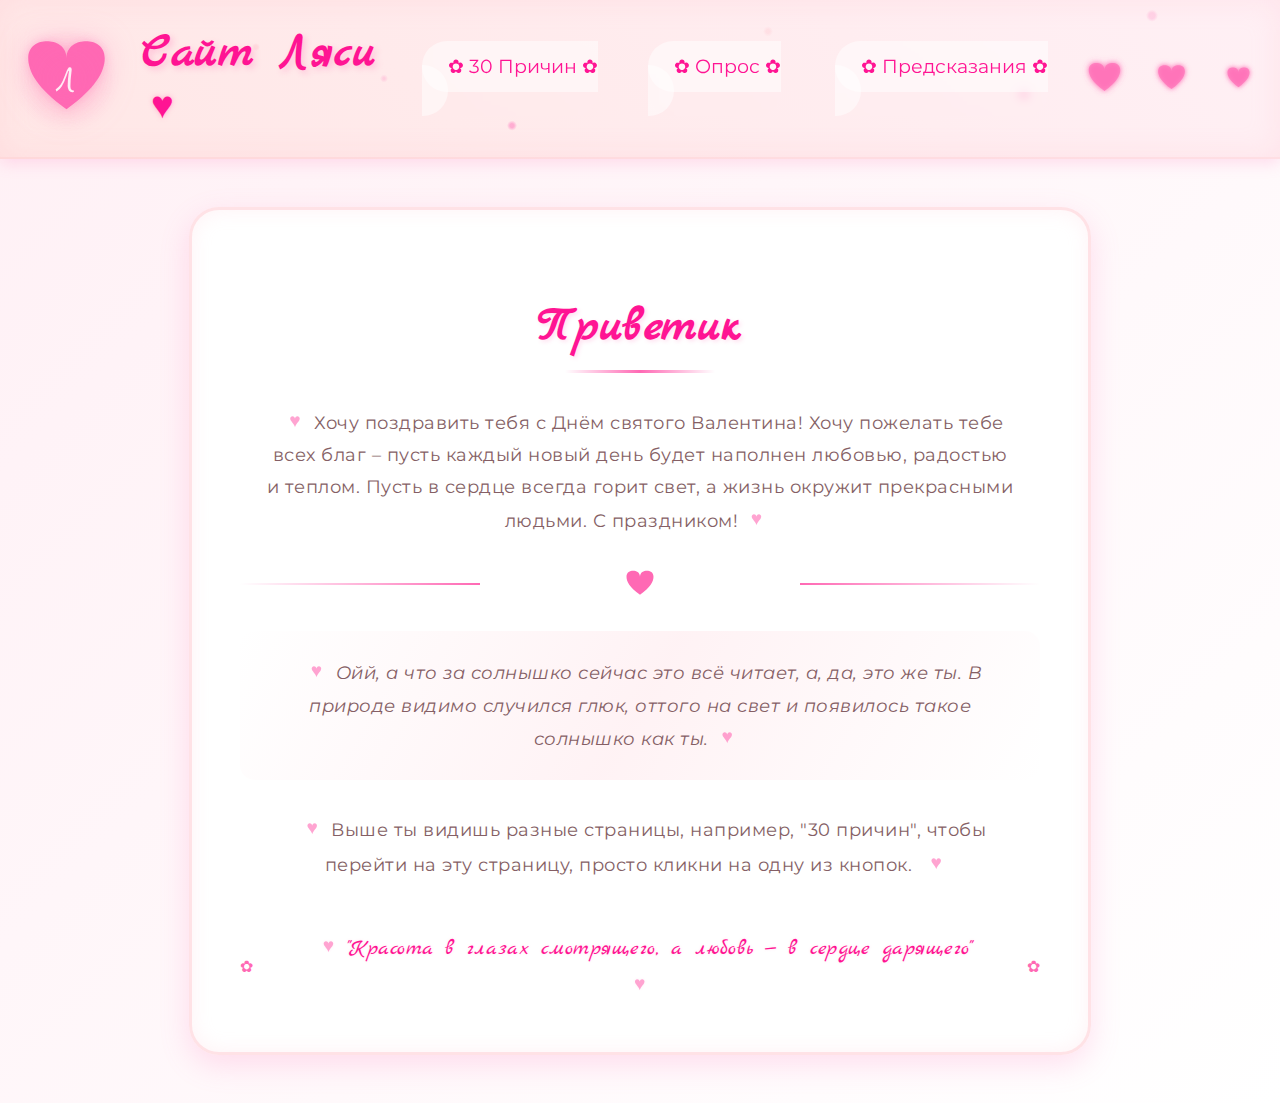
<file: index.html>
<html lang="ru">
<head>
  <meta charset="UTF-8">
  <meta name="viewport" content="width=device-width, initial-scale=1.0">
  <title>Сайт Ляси</title>
  <link rel="stylesheet" href="style.css">
  <link href="https://fonts.googleapis.com/css2?family=Marck+Script&family=Montserrat:wght@300;400;500&display=swap" rel="stylesheet">
</head>
<body>
  <svg width="0" height="0">
    <defs>
      <filter id="glow">
        <feGaussianBlur stdDeviation="2" result="coloredBlur"/>
        <feMerge>
          <feMergeNode in="coloredBlur"/>
          <feMergeNode in="SourceGraphic"/>
        </feMerge>
      </filter>
    </defs>
  </svg>
  <header>
    <div class="sparkles"></div>
    <div class="logo">
      <svg class="heart-logo" viewBox="0 0 100 100">
        <defs>
          <linearGradient id="heartGradient" x1="0%" y1="0%" x2="100%" y2="100%">
            <stop offset="0%" style="stop-color:#ff69b4" />
            <stop offset="100%" style="stop-color:#ff1493" />
          </linearGradient>
        </defs>
        <path d="M50 85.5c-35-25-45-45-45-60 0-15 12-20 22-20s23 5 23 20c0-15 13-20 23-20s22 5 22 20c0 15-10 35-45 60z"/>
        <text x="50" y="50" text-anchor="middle" dy=".3em">Л</text>
      </svg>
      <div class="logo-rings"></div>
    </div>
    <nav>
      <h1>Сайт Ляси<span class="heart-sparkle">♥</span></h1>
      <ul class="nav-links">
        <li><a href="index2.html">✿ 30 Причин ✿</a></li>
        <li><a href="index3.html">✿ Опрос ✿</a></li>
        <li><a href="index4.html">✿ Предсказания ✿</a></li>
      </ul>
      <div class="floating-hearts">
        <svg class="floating-heart" viewBox="0 0 100 100">
          <path d="M50 85.5c-35-25-45-45-45-60 0-15 12-20 22-20s23 5 23 20c0-15 13-20 23-20s22 5 22 20c0 15-10 35-45 60z"/>
        </svg>
        <svg class="floating-heart" viewBox="0 0 100 100">
          <path d="M50 85.5c-35-25-45-45-45-60 0-15 12-20 22-20s23 5 23 20c0-15 13-20 23-20s22 5 22 20c0 15-10 35-45 60z"/>
        </svg>
        <svg class="floating-heart" viewBox="0 0 100 100">
          <path d="M50 85.5c-35-25-45-45-45-60 0-15 12-20 22-20s23 5 23 20c0-15 13-20 23-20s22 5 22 20c0 15-10 35-45 60z"/>
        </svg>
      </div>
    </nav>
  </header>
  <main>
    <div class="content">
      <h2>Приветик</h2>
      <p>Хочу поздравить тебя с Днём святого Валентина! Хочу пожелать тебе всех благ – пусть каждый новый день будет наполнен любовью, радостью и теплом. Пусть в сердце всегда горит свет, а жизнь окружит прекрасными людьми. С праздником!</p>
      <div class="content-divider">
        <svg class="divider-heart" viewBox="0 0 100 100">
          <path d="M50 85.5c-35-25-45-45-45-60 0-15 12-20 22-20s23 5 23 20c0-15 13-20 23-20s22 5 22 20c0 15-10 35-45 60z"/>
        </svg>
      </div>
      <p class="special-text">Ойй, а что за солнышко сейчас это всё читает, а, да, это же ты. В природе видимо случился глюк, оттого на свет и появилось такое солнышко как ты.</p>
      <p>Выше ты видишь разные страницы, например, "30 причин", чтобы перейти на эту страницу, просто кликни на одну из кнопок. </p>
      <div class="content-footer">
        <span class="footer-sparkle">✿</span>
        <p class="quote">"Красота в глазах смотрящего, а любовь — в сердце дарящего"</p>
        <span class="footer-sparkle">✿</span>
      </div>
    </div>
  </main>
</body>
</html>
</file>
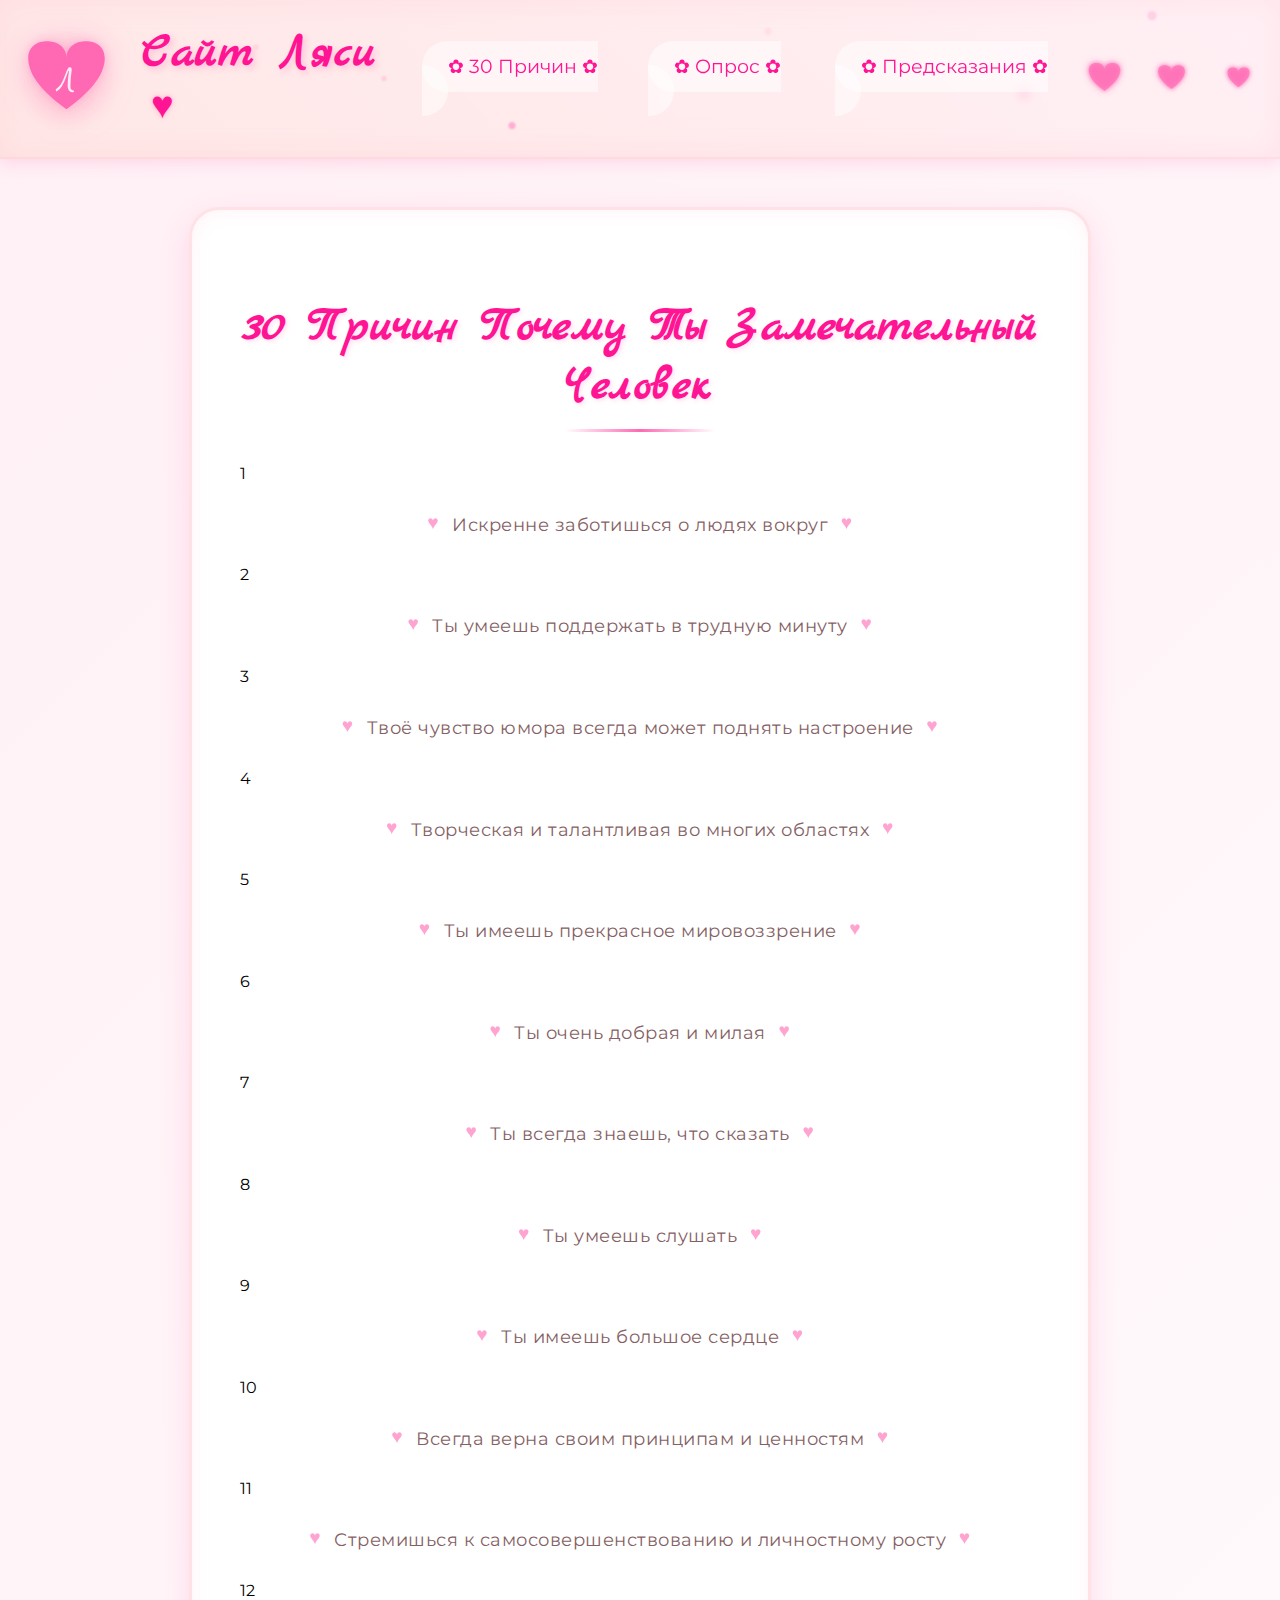
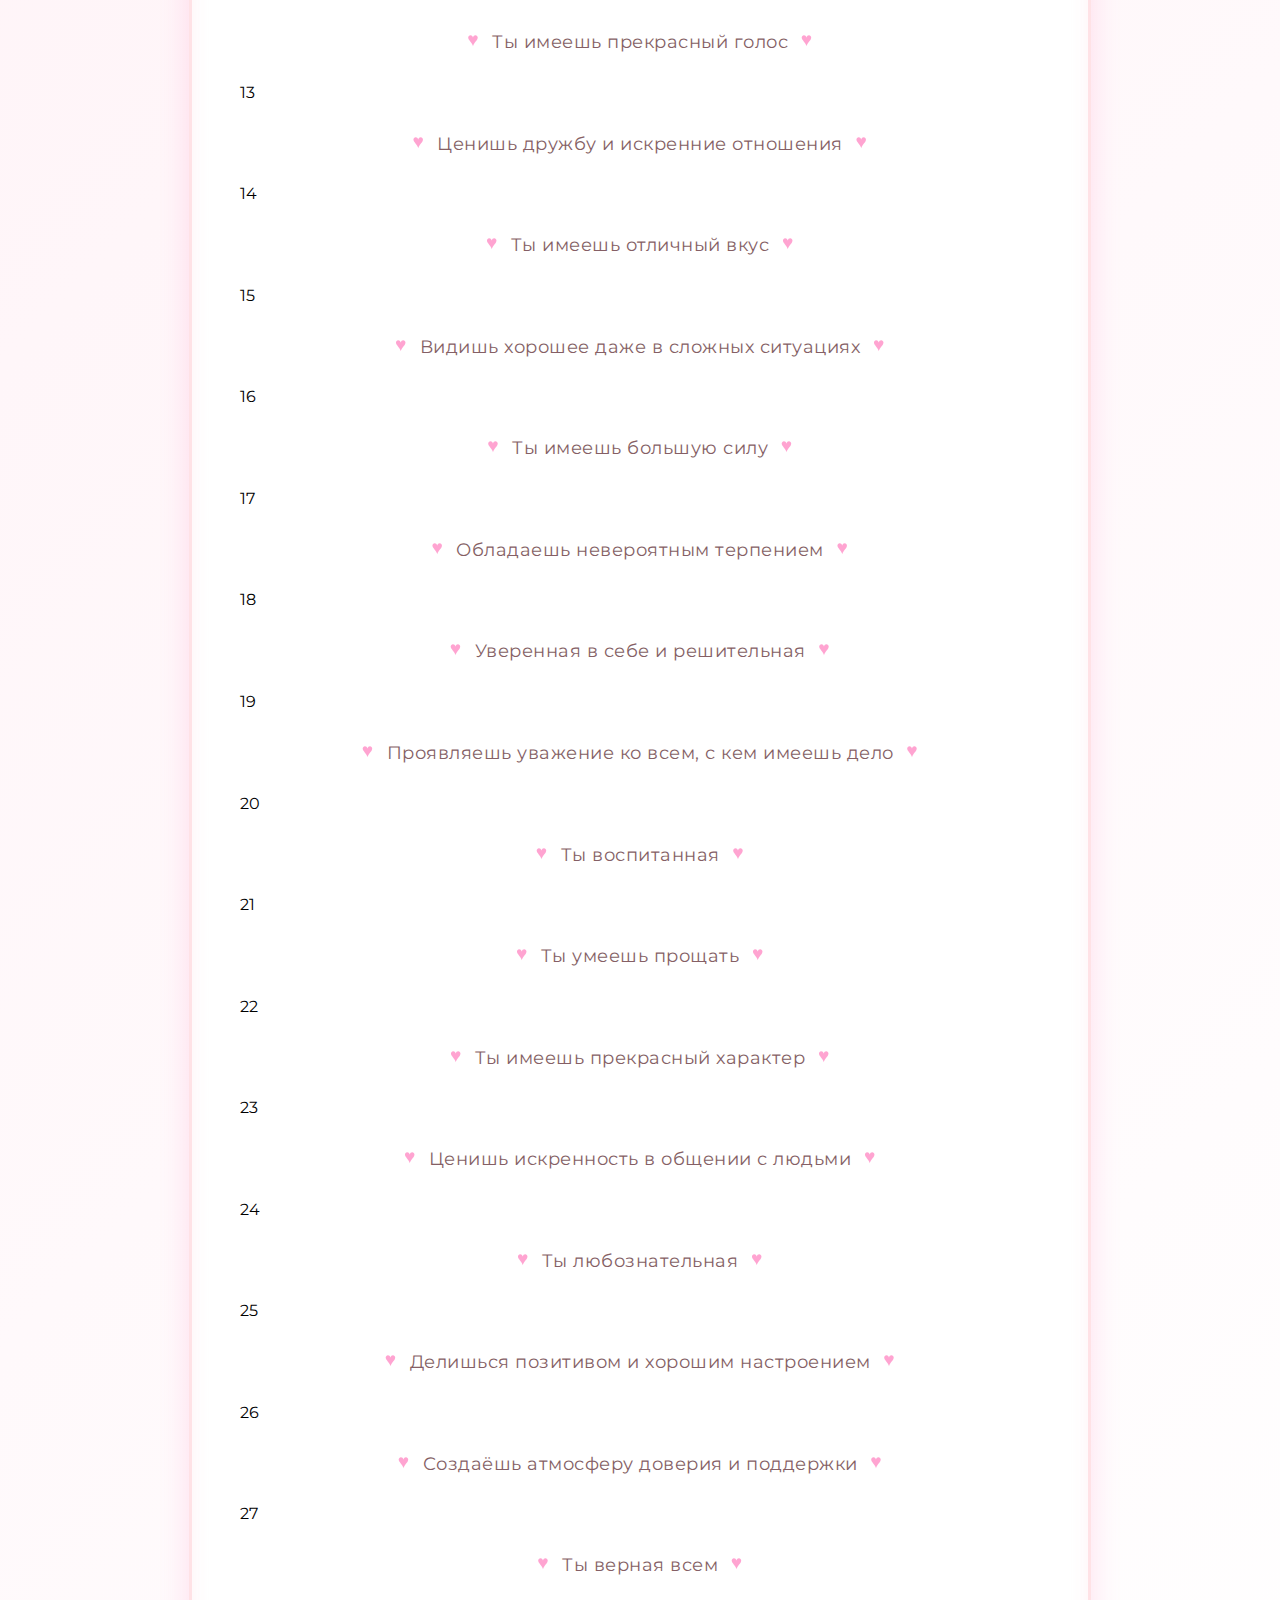
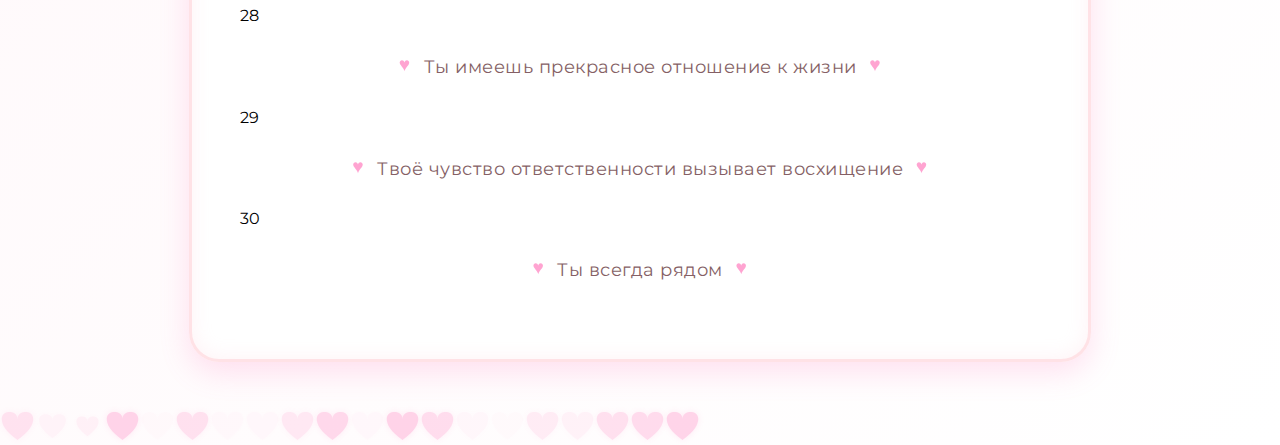
<file: index2.html>
<html lang="ru">
<head>
  <meta charset="UTF-8">
  <meta name="viewport" content="width=device-width, initial-scale=1.0">
  <title>100 Причин - Сайт Ляси</title>
  <link rel="stylesheet" href="style.css">
  <link href="https://fonts.googleapis.com/css2?family=Marck+Script&family=Montserrat:wght@300;400;500&display=swap" rel="stylesheet">
</head>
<body>
  <svg width="0" height="0">
    <defs>
      <filter id="glow">
        <feGaussianBlur stdDeviation="2" result="coloredBlur"/>
        <feMerge>
          <feMergeNode in="coloredBlur"/>
          <feMergeNode in="SourceGraphic"/>
        </feMerge>
      </filter>
    </defs>
  </svg>
  <header>
    <div class="sparkles"></div>
    <div class="logo">
      <svg class="heart-logo" viewBox="0 0 100 100">
        <defs>
          <linearGradient id="heartGradient" x1="0%" y1="0%" x2="100%" y2="100%">
            <stop offset="0%" style="stop-color:#ff69b4" />
            <stop offset="100%" style="stop-color:#ff1493" />
          </linearGradient>
        </defs>
        <path d="M50 85.5c-35-25-45-45-45-60 0-15 12-20 22-20s23 5 23 20c0-15 13-20 23-20s22 5 22 20c0 15-10 35-45 60z"/>
        <text x="50" y="50" text-anchor="middle" dy=".3em">Л</text>
      </svg>
      <div class="logo-rings"></div>
    </div>
    <nav>
      <h1>Сайт Ляси<span class="heart-sparkle">♥</span></h1>
      <ul class="nav-links">
        <li><a href="index2.html">✿ 30 Причин ✿</a></li>
        <li><a href="index3.html">✿ Опрос ✿</a></li>
        <li><a href="index4.html">✿ Предсказания ✿</a></li>
      </ul>
      <div class="floating-hearts">
        <svg class="floating-heart" viewBox="0 0 100 100">
          <path d="M50 85.5c-35-25-45-45-45-60 0-15 12-20 22-20s23 5 23 20c0-15 13-20 23-20s22 5 22 20c0 15-10 35-45 60z"/>
        </svg>
        <svg class="floating-heart" viewBox="0 0 100 100">
          <path d="M50 85.5c-35-25-45-45-45-60 0-15 12-20 22-20s23 5 23 20c0-15 13-20 23-20s22 5 22 20c0 15-10 35-45 60z"/>
        </svg>
        <svg class="floating-heart" viewBox="0 0 100 100">
          <path d="M50 85.5c-35-25-45-45-45-60 0-15 12-20 22-20s23 5 23 20c0-15 13-20 23-20s22 5 22 20c0 15-10 35-45 60z"/>
        </svg>
      </div>
    </nav>
  </header>
  <main>
    <div class="content reasons-content">
      <h2>30 Причин Почему Ты Замечательный Человек</h2>
      <div class="reasons-container">
        <div class="reason" data-number="1">
          <div class="reason-number">1</div>
          <p>Искренне заботишься о людях вокруг</p>
        </div>
        <div class="reason" data-number="2">
          <div class="reason-number">2</div>
          <p>Ты умеешь поддержать в трудную минуту</p>
        </div>
        <div class="reason" data-number="3">
          <div class="reason-number">3</div>
          <p>Твоё чувство юмора всегда может поднять настроение</p>
        </div>
        <div class="reason" data-number="4">
          <div class="reason-number">4</div>
          <p>Творческая и талантливая во многих областях</p>
        </div>
        <div class="reason" data-number="5">
          <div class="reason-number">5</div>
          <p>Ты имеешь прекрасное мировоззрение</p>
        </div>
        <div class="reason" data-number="6">
          <div class="reason-number">6</div>
          <p>Ты очень добрая и милая</p>
        </div>
        <div class="reason" data-number="7">
          <div class="reason-number">7</div>
          <p>Ты всегда знаешь, что сказать</p>
        </div>
        <div class="reason" data-number="8">
          <div class="reason-number">8</div>
          <p>Ты умеешь слушать</p>
        </div>
        <div class="reason" data-number="9">
          <div class="reason-number">9</div>
          <p>Ты имеешь большое сердце</p>
        </div>
        <div class="reason" data-number="10">
          <div class="reason-number">10</div>
          <p>Всегда верна своим принципам и ценностям</p>
        </div>
        <div class="reason" data-number="11">
          <div class="reason-number">11</div>
          <p>Стремишься к самосовершенствованию и личностному росту</p>
        </div>
        <div class="reason" data-number="12">
          <div class="reason-number">12</div>
          <p>Ты имеешь прекрасный голос</p>
        </div>
        <div class="reason" data-number="13">
          <div class="reason-number">13</div>
          <p>Ценишь дружбу и искренние отношения</p>
        </div>
        <div class="reason" data-number="14">
          <div class="reason-number">14</div>
          <p>Ты имеешь отличный вкус</p>
        </div>
        <div class="reason" data-number="15">
          <div class="reason-number">15</div>
          <p>Видишь хорошее даже в сложных ситуациях</p>
        </div>
        <div class="reason" data-number="16">
          <div class="reason-number">16</div>
          <p>Ты имеешь большую силу</p>
        </div>
        <div class="reason" data-number="17">
          <div class="reason-number">17</div>
          <p>Обладаешь невероятным терпением</p>
        </div>
        <div class="reason" data-number="18">
          <div class="reason-number">18</div>
          <p>Уверенная в себе и решительная</p>
        </div>
        <div class="reason" data-number="19">
          <div class="reason-number">19</div>
          <p>Проявляешь уважение ко всем, с кем имеешь дело</p>
        </div>
        <div class="reason" data-number="20">
          <div class="reason-number">20</div>
          <p>Ты воспитанная</p>
        </div>
        <div class="reason" data-number="21">
          <div class="reason-number">21</div>
          <p>Ты умеешь прощать</p>
        </div>
        <div class="reason" data-number="22">
          <div class="reason-number">22</div>
          <p>Ты имеешь прекрасный характер</p>
        </div>
        <div class="reason" data-number="23">
          <div class="reason-number">23</div>
          <p>Ценишь искренность в общении с людьми</p>
        </div>
        <div class="reason" data-number="24">
          <div class="reason-number">24</div>
          <p>Ты любознательная</p>
        </div>
        <div class="reason" data-number="25">
          <div class="reason-number">25</div>
          <p>Делишься позитивом и хорошим настроением</p>
        </div>
        <div class="reason" data-number="26">
          <div class="reason-number">26</div>
          <p>Создаёшь атмосферу доверия и поддержки</p>
        </div>
        <div class="reason" data-number="27">
          <div class="reason-number">27</div>
          <p>Ты верная всем</p>
        </div>
        <div class="reason" data-number="28">
          <div class="reason-number">28</div>
          <p>Ты имеешь прекрасное отношение к жизни</p>
        </div>
        <div class="reason" data-number="29">
          <div class="reason-number">29</div>
          <p>Твоё чувство ответственности вызывает восхищение</p>
        </div>
        <div class="reason" data-number="30">
          <div class="reason-number">30</div>
          <p>Ты всегда рядом</p>
        </div>
  </main>
  <div class="floating-hearts-container">
    <svg class="floating-heart" viewBox="0 0 100 100">
      <path d="M50 85.5c-35-25-45-45-45-60 0-15 12-20 22-20s23 5 23 20c0-15 13-20 23-20s22 5 22 20c0 15-10 35-45 60z"/>
    </svg>
  </div>
  <script src="reasons.js"></script>
</body>
</html>
</file>
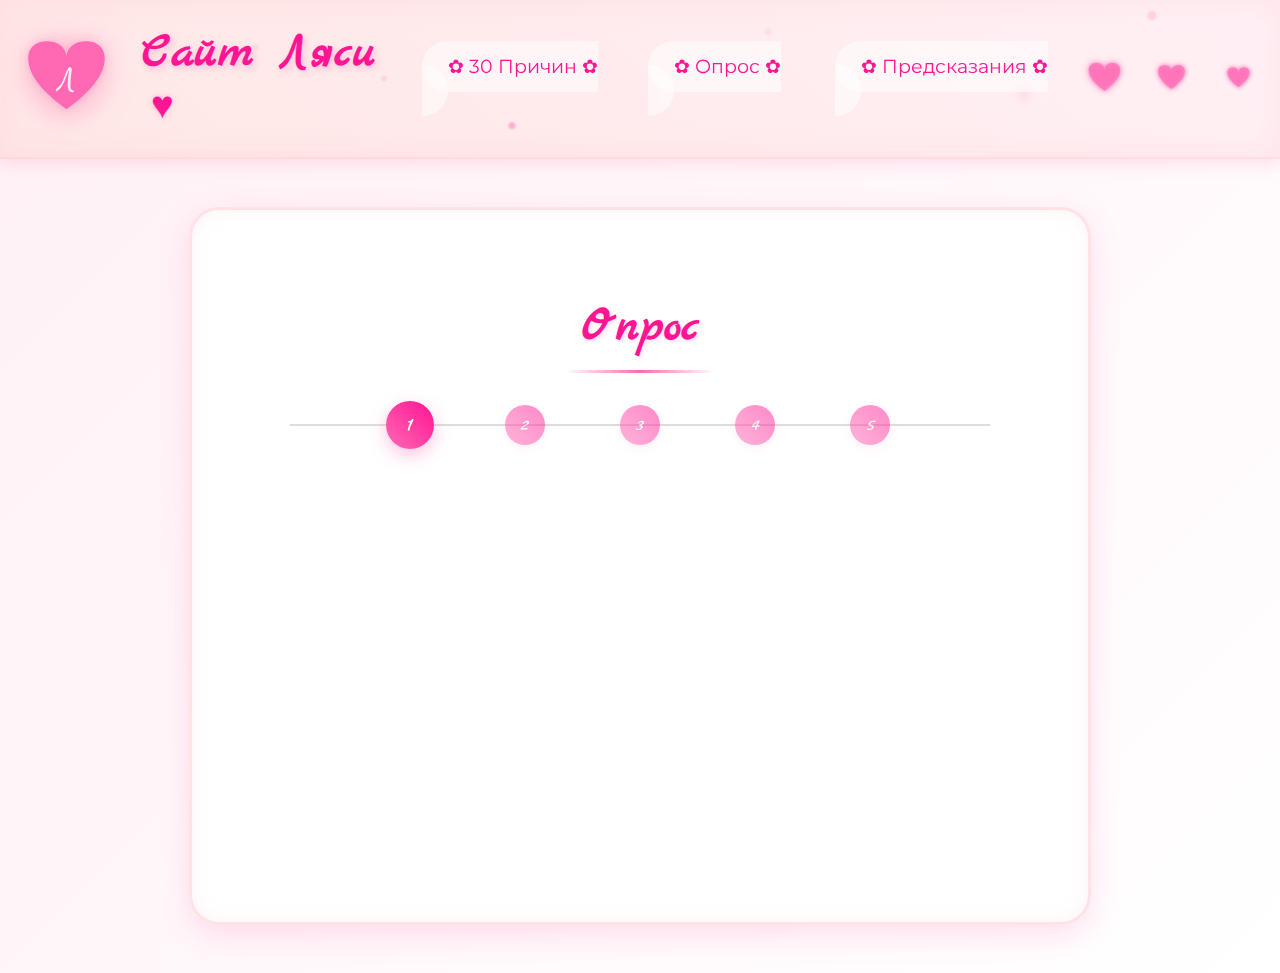
<file: index3.html>
<html lang="ru">
<head>
  <meta charset="UTF-8">
  <meta name="viewport" content="width=device-width, initial-scale=1.0">
  <title>Опрос - Сайт Ляси</title>
  <link rel="stylesheet" href="style.css">
  <link rel="stylesheet" href="quiz.css">
  <link href="https://fonts.googleapis.com/css2?family=Marck+Script&family=Montserrat:wght@300;400;500&display=swap" rel="stylesheet">
</head>
<body>
  <svg width="0" height="0">
    <defs>
      <filter id="glow">
        <feGaussianBlur stdDeviation="2" result="coloredBlur"/>
        <feMerge>
          <feMergeNode in="coloredBlur"/>
          <feMergeNode in="SourceGraphic"/>
        </feMerge>
      </filter>
    </defs>
  </svg>
  
  <header>
    <div class="sparkles"></div>
    <div class="logo">
      <svg class="heart-logo" viewBox="0 0 100 100">
        <defs>
          <linearGradient id="heartGradient" x1="0%" y1="0%" x2="100%" y2="100%">
            <stop offset="0%" style="stop-color:#ff69b4" />
            <stop offset="100%" style="stop-color:#ff1493" />
          </linearGradient>
        </defs>
        <path d="M50 85.5c-35-25-45-45-45-60 0-15 12-20 22-20s23 5 23 20c0-15 13-20 23-20s22 5 22 20c0 15-10 35-45 60z"/>
        <text x="50" y="50" text-anchor="middle" dy=".3em">Л</text>
      </svg>
      <div class="logo-rings"></div>
    </div>
    <nav>
      <h1>Сайт Ляси<span class="heart-sparkle">♥</span></h1>
      <ul class="nav-links">
        <li><a href="index2.html">✿ 30 Причин ✿</a></li>
        <li><a href="index3.html">✿ Опрос ✿</a></li>
        <li><a href="index4.html">✿ Предсказания ✿</a></li>
      </ul>
      <div class="floating-hearts">
        <svg class="floating-heart" viewBox="0 0 100 100">
          <path d="M50 85.5c-35-25-45-45-45-60 0-15 12-20 22-20s23 5 23 20c0-15 13-20 23-20s22 5 22 20c0 15-10 35-45 60z"/>
        </svg>
        <svg class="floating-heart" viewBox="0 0 100 100">
          <path d="M50 85.5c-35-25-45-45-45-60 0-15 12-20 22-20s23 5 23 20c0-15 13-20 23-20s22 5 22 20c0 15-10 35-45 60z"/>
        </svg>
        <svg class="floating-heart" viewBox="0 0 100 100">
          <path d="M50 85.5c-35-25-45-45-45-60 0-15 12-20 22-20s23 5 23 20c0-15 13-20 23-20s22 5 22 20c0 15-10 35-45 60z"/>
        </svg>
      </div>
    </nav>
  </header>
  
  <main>
    <div class="content quiz-content">
      <h2>Опрос</h2>
      <div class="quiz-container">
        <div class="quiz-progress">
          <div class="progress-hearts">
            <div class="progress-heart" data-question="1">1</div>
            <div class="progress-heart" data-question="2">2</div>
            <div class="progress-heart" data-question="3">3</div>
            <div class="progress-heart" data-question="4">4</div>
            <div class="progress-heart" data-question="5">5</div>
          </div>
          <div class="progress-line"></div>
        </div>
        
        <div class="question-container">
          <div class="question">
            <h3></h3>
            <div class="options"></div>
          </div>
          <div class="feedback"></div>
        </div>
      </div>
    </div>
  </main>
  
  <script src="quiz.js"></script>
</body>
</html>
</file>
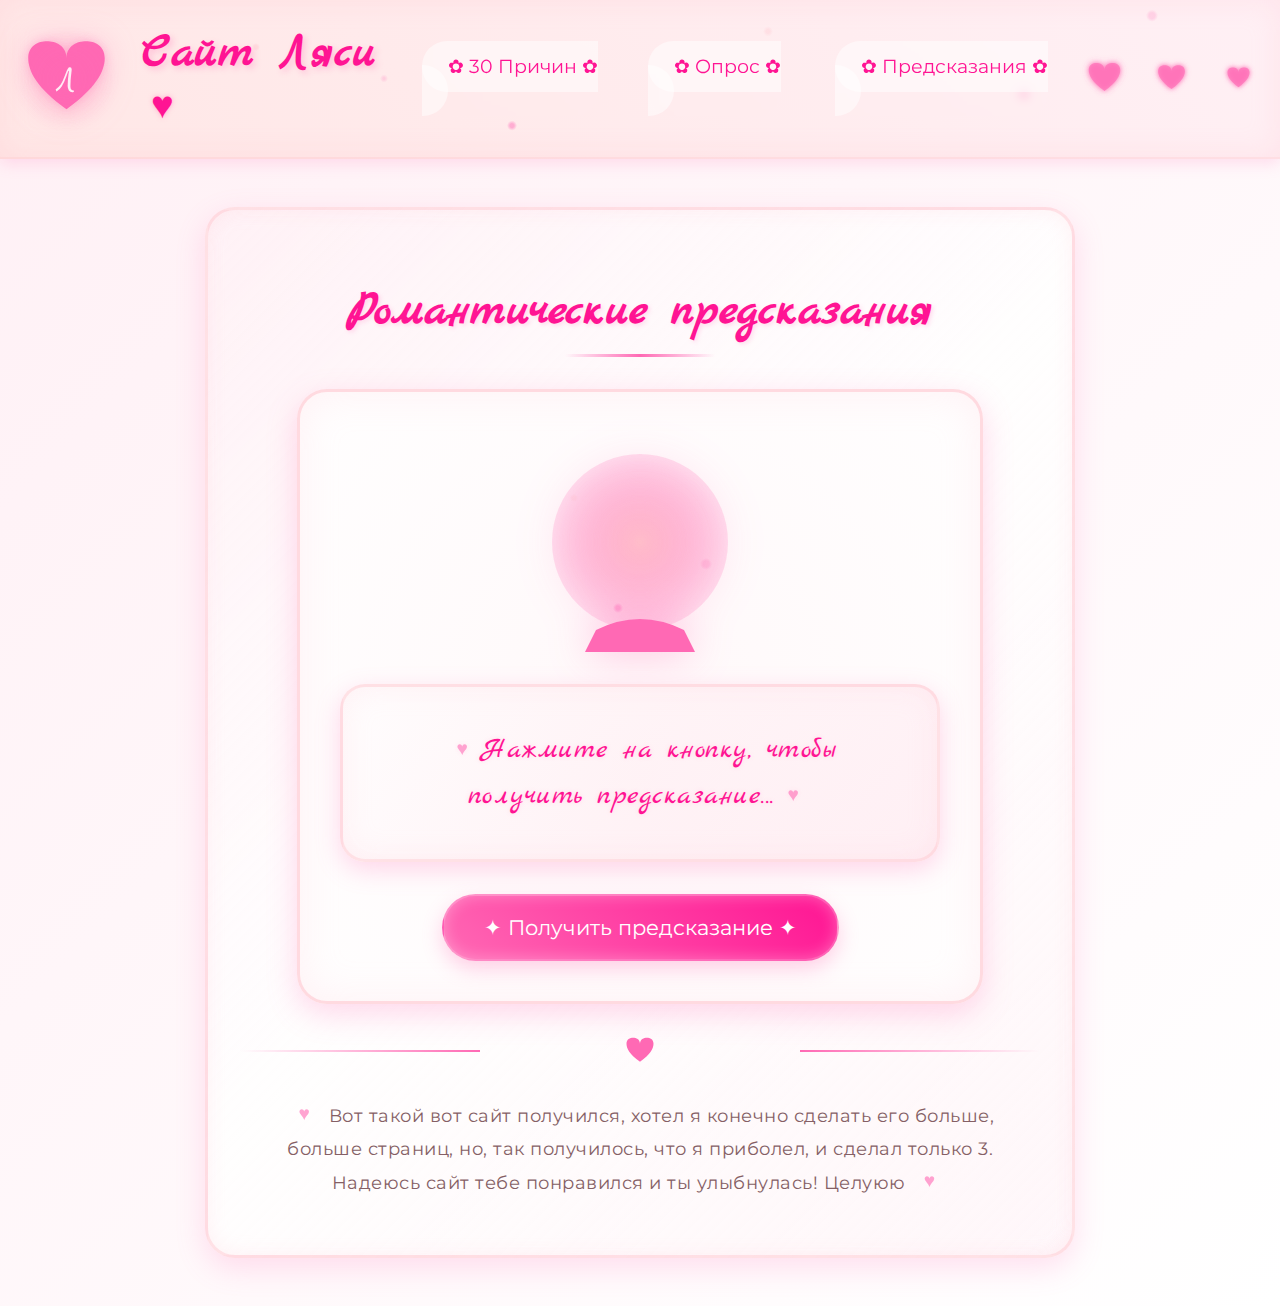
<file: index4.html>
<html lang="ru">
<head>
  <meta charset="UTF-8">
  <meta name="viewport" content="width=device-width, initial-scale=1.0">
  <title>предсказания - Сайт Ляси</title>
  <link rel="stylesheet" href="style3.css">
  <link href="https://fonts.googleapis.com/css2?family=Marck+Script&family=Montserrat:wght@300;400;500&display=swap" rel="stylesheet">
</head>
<body>
  <svg width="0" height="0">
    <defs>
      <filter id="glow">
        <feGaussianBlur stdDeviation="2" result="coloredBlur"/>
        <feMerge>
          <feMergeNode in="coloredBlur"/>
          <feMergeNode in="SourceGraphic"/>
        </feMerge>
      </filter>
    </defs>
  </svg>
  <header>
    <div class="sparkles"></div>
    <div class="logo">
      <svg class="heart-logo" viewBox="0 0 100 100">
        <defs>
          <linearGradient id="heartGradient" x1="0%" y1="0%" x2="100%" y2="100%">
            <stop offset="0%" style="stop-color:#ff69b4" />
            <stop offset="100%" style="stop-color:#ff1493" />
          </linearGradient>
        </defs>
        <path d="M50 85.5c-35-25-45-45-45-60 0-15 12-20 22-20s23 5 23 20c0-15 13-20 23-20s22 5 22 20c0 15-10 35-45 60z"/>
        <text x="50" y="50" text-anchor="middle" dy=".3em">Л</text>
      </svg>
      <div class="logo-rings"></div>
    </div>
    <nav>
      <h1>Сайт Ляси<span class="heart-sparkle">♥</span></h1>
      <ul class="nav-links">
        <li><a href="index2.html">✿ 30 Причин ✿</a></li>
        <li><a href="index3.html">✿ Опрос ✿</a></li>
        <li><a href="index4.html">✿ Предсказания ✿</a></li>
      </ul>
      <div class="floating-hearts">
        <svg class="floating-heart" viewBox="0 0 100 100">
          <path d="M50 85.5c-35-25-45-45-45-60 0-15 12-20 22-20s23 5 23 20c0-15 13-20 23-20s22 5 22 20c0 15-10 35-45 60z"/>
        </svg>
        <svg class="floating-heart" viewBox="0 0 100 100">
          <path d="M50 85.5c-35-25-45-45-45-60 0-15 12-20 22-20s23 5 23 20c0-15 13-20 23-20s22 5 22 20c0 15-10 35-45 60z"/>
        </svg>
        <svg class="floating-heart" viewBox="0 0 100 100">
          <path d="M50 85.5c-35-25-45-45-45-60 0-15 12-20 22-20s23 5 23 20c0-15 13-20 23-20s22 5 22 20c0 15-10 35-45 60z"/>
        </svg>
      </div>
    </nav>
  </header>
  <main>
    <div class="content fortune-content">
      <h2>Романтические предсказания</h2>
      <div class="fortune-container">
        <div class="crystal-ball">
          <svg class="crystal-ball-svg" viewBox="0 0 200 200">
            <defs>
              <radialGradient id="crystal" cx="50%" cy="50%" r="50%" fx="50%" fy="50%">
                <stop offset="0%" style="stop-color:rgba(255,182,193,0.8)"/>
                <stop offset="100%" style="stop-color:rgba(255,105,180,0.2)"/>
              </radialGradient>
            </defs>
            <circle cx="100" cy="100" r="80" fill="url(#crystal)"/>
            <path class="stand" d="M60,180 Q100,160 140,180 L150,200 L50,200 Z" fill="var(--primary-color)"/>
          </svg>
          <div class="fortune-sparkles"></div>
        </div>
        
        <div class="fortune-display">
          <p id="fortune-text">Нажмите на кнопку, чтобы получить предсказание...</p>
        </div>
        
        <button class="fortune-button">
          <span class="button-sparkle">✦</span>
          Получить предсказание
          <span class="button-sparkle">✦</span>
        </button>
      </div>
      
      <div class="content-divider">
        <svg class="divider-heart" viewBox="0 0 100 100">
          <path d="M50 85.5c-35-25-45-45-45-60 0-15 12-20 22-20s23 5 23 20c0-15 13-20 23-20s22 5 22 20c0 15-10 35-45 60z"/>
        </svg>
      </div>
      
      <p class="fortune-description">
        Вот такой вот сайт получился, хотел я конечно сделать его больше, больше страниц, но, так получилось, что я приболел, и сделал только 3. 
        Надеюсь сайт тебе понравился и ты улыбнулась! Целуюю
      </p>
    </div>
  </main>
  <script src="fortune.js"></script>
</body>
</html>
</file>
<file: style.css>
:root {
  --primary-color: #ff69b4;
  --secondary-color: #fff0f5;
  --accent-color: #ff1493;
  --nav-hover-color: #ff85c2;
  --text-color: #855f65;
}

body {
  margin: 0;
  padding: 0;
  font-family: 'Montserrat', sans-serif;
  background: linear-gradient(135deg, var(--secondary-color), white);
  min-height: 100vh;
}

header {
  background: linear-gradient(45deg, #ffe4e1, #fff0f5, #ffe4e1, #ffb6c1);
  background-size: 400% 400%;
  padding: 1.5rem;
  box-shadow: 
    0 4px 15px rgba(255, 105, 180, 0.2),
    inset 0 0 30px rgba(255, 182, 193, 0.2);
  display: flex;
  align-items: center;
  position: relative;
  overflow: hidden;
  animation: headerGlow 8s infinite alternate;
  border-bottom: 2px solid rgba(255, 182, 193, 0.3);
}

.sparkles {
  position: absolute;
  top: 0;
  left: 0;
  right: 0;
  bottom: 0;
  pointer-events: none;
  background-image: 
    radial-gradient(circle at 20% 30%, rgba(255,182,193,0.4) 2px, transparent 4px),
    radial-gradient(circle at 80% 60%, rgba(255,105,180,0.4) 3px, transparent 6px),
    radial-gradient(circle at 40% 80%, rgba(255,20,147,0.4) 2px, transparent 5px),
    radial-gradient(circle at 60% 20%, rgba(255,192,203,0.4) 2px, transparent 5px),
    radial-gradient(circle at 30% 50%, rgba(255,105,180,0.3) 1px, transparent 4px),
    radial-gradient(circle at 70% 40%, rgba(255,182,193,0.4) 2px, transparent 4px),
    radial-gradient(circle at 90% 10%, rgba(255,105,180,0.3) 3px, transparent 6px);
  animation: sparkleFloat 12s linear infinite;
  opacity: 0.7;
}

@keyframes sparkleFloat {
  0% {
    transform: translateY(0) rotate(0deg);
    opacity: 0.5;
    background-position: 0% 0%;
  }
  50% {
    transform: translateY(-20px) rotate(180deg);
    opacity: 0.8;
    background-position: 20% 20%;
  }
  100% {
    transform: translateY(0) rotate(360deg);
    opacity: 0.5;
    background-position: 0% 0%;
  }
}

@keyframes headerGlow {
  0% {
    background-position: 0% 50%;
    box-shadow: 
      0 4px 15px rgba(255, 105, 180, 0.2),
      inset 0 0 30px rgba(255, 182, 193, 0.2);
  }
  50% {
    box-shadow: 
      0 4px 20px rgba(255, 105, 180, 0.3),
      inset 0 0 40px rgba(255, 182, 193, 0.3);
  }
  100% {
    background-position: 100% 50%;
    box-shadow: 
      0 4px 15px rgba(255, 105, 180, 0.2),
      inset 0 0 30px rgba(255, 182, 193, 0.2);
  }
}

.logo {
  width: 90px;
  height: 90px;
  margin-right: 2rem;
  position: relative;
  filter: drop-shadow(0 0 15px rgba(255,105,180,0.3));
  transform-style: preserve-3d;
  perspective: 1000px;
}

.logo::before {
  content: '';
  position: absolute;
  top: -5px;
  left: -5px;
  right: -5px;
  bottom: -5px;
  background: radial-gradient(circle, rgba(255,192,203,0.4) 0%, transparent 70%);
  border-radius: 50%;
  animation: softPulse 3s infinite alternate;
  transform: translateZ(-10px);
}

.logo::after {
  content: '';
  position: absolute;
  top: -10px;
  left: -10px;
  right: -10px;
  bottom: -10px;
  background: radial-gradient(circle, rgba(255,105,180,0.15) 0%, transparent 70%);
  animation: logoGlow 2s infinite alternate;
  border-radius: 50%;
  transform: translateZ(10px);
}

@keyframes softPulse {
  0% {
    transform: scale(1);
    opacity: 0.4;
  }
  100% {
    transform: scale(1.1);
    opacity: 0.7;
  }
}

@keyframes logoGlow {
  0% {
    transform: scale(1);
    opacity: 0.5;
  }
  100% {
    transform: scale(1.2);
    opacity: 0.8;
  }
}

.heart-logo {
  width: 100%;
  height: 100%;
  fill: var(--primary-color);
  transition: all 0.5s cubic-bezier(0.4, 0, 0.2, 1);
  filter: drop-shadow(0 0 5px rgba(255,105,180,0.3));
}

.heart-sparkle {
  display: inline-block;
  margin-left: 10px;
  font-size: 0.8em;
  animation: sparkleRotate 3s infinite linear;
  color: var(--accent-color);
  text-shadow: 0 0 5px rgba(255,105,180,0.5);
}

@keyframes sparkleRotate {
  0% {
    transform: rotate(0deg) scale(1);
  }
  50% {
    transform: rotate(180deg) scale(1.3);
  }
  100% {
    transform: rotate(360deg) scale(1);
  }
}

.heart-logo:hover {
  transform: scale(1.15) rotate(10deg);
  fill: var(--accent-color);
  filter: drop-shadow(0 0 8px rgba(255,20,147,0.5));
}

.heart-logo text {
  fill: white;
  font-family: 'Marck Script', cursive;
  font-size: 40px;
  animation: textPulse 2s infinite alternate;
}

@keyframes textPulse {
  0% {
    fill: white;
  }
  100% {
    fill: #ffe4e1;
  }
}

nav {
  flex-grow: 1;
  display: flex;
  justify-content: space-between;
  align-items: center;
  gap: 2rem;
}

.nav-links {
  display: flex;
  gap: 2.5rem;
  list-style: none;
  margin: 0;
  padding: 0;
}

.nav-links li {
  position: relative;
}

.nav-links li::before {
  content: '';
  position: absolute;
  top: -5px;
  left: -5px;
  right: -5px;
  bottom: -5px;
  background: radial-gradient(circle at center, rgba(255,105,180,0.2) 0%, transparent 70%);
  border-radius: 30px;
  opacity: 0;
  transition: opacity 0.3s ease;
}

.nav-links li:hover::before {
  opacity: 1;
  animation: navGlow 1.5s infinite alternate;
}

@keyframes navGlow {
  0% {
    transform: scale(1);
    opacity: 0.3;
  }
  100% {
    transform: scale(1.1);
    opacity: 0.6;
  }
}

.nav-links li a {
  color: var(--accent-color);
  text-decoration: none;
  font-size: 1.2rem;
  position: relative;
  padding: 0.7rem 1.5rem;
  transition: all 0.4s cubic-bezier(0.4, 0, 0.2, 1);
  border-radius: 25px;
  background: rgba(255, 255, 255, 0.5);
  backdrop-filter: blur(5px);
  border: 2px solid transparent;
  overflow: hidden;
  z-index: 1;
}

.nav-links li a::before {
  content: '♥';
  position: absolute;
  left: 0.5rem;
  opacity: 0;
  transform: translateX(-20px) rotate(-45deg);
  transition: all 0.4s ease;
}

.nav-links li a::after {
  content: '♥';
  position: absolute;
  right: 0.5rem;
  opacity: 0;
  transform: translateX(20px) rotate(45deg);
  transition: all 0.4s ease;
}

.nav-links li a:hover {
  color: white;
  background: linear-gradient(45deg, var(--primary-color), var(--accent-color));
  transform: translateY(-3px) scale(1.05) rotate(1deg);
  box-shadow: 
    0 5px 15px rgba(255, 105, 180, 0.4),
    0 0 20px rgba(255, 20, 147, 0.3);
  letter-spacing: 1px;
  padding-left: 2.2rem;
  padding-right: 2.2rem;
  border: 2px solid rgba(255, 255, 255, 0.3);
}

.nav-links li a:hover::before,
.nav-links li a:hover::after {
  opacity: 1;
  transform: translateX(0);
}

h1 {
  font-family: 'Marck Script', cursive;
  color: var(--accent-color);
  font-size: 3rem;
  margin: 0;
  text-shadow: 3px 3px 6px rgba(255, 105, 180, 0.3);
  animation: titleFloat 3s ease-in-out infinite;
}

@keyframes titleFloat {
  0%, 100% {
    transform: translateY(0) rotate(0deg);
  }
  50% {
    transform: translateY(-5px) rotate(2deg);
  }
}

.floating-hearts {
  display: flex;
  gap: 2rem;
  filter: url(#glow);
}

.floating-heart {
  width: 35px;
  height: 35px;
  fill: var(--primary-color);
  opacity: 0.7;
  filter: drop-shadow(0 0 3px rgba(255,105,180,0.5));
  animation: floatHeart 4s ease-in-out infinite;
  transition: all 0.4s cubic-bezier(0.4, 0, 0.2, 1);
}

.floating-heart:hover {
  fill: var(--accent-color);
  transform: scale(1.3) rotate(15deg);
  opacity: 1;
  filter: drop-shadow(0 0 8px rgba(255,20,147,0.7));
}

@keyframes floatHeart {
  0%, 100% {
    transform: translateY(0) rotate(0deg) scale(1);
  }
  50% {
    transform: translateY(-15px) rotate(8deg) scale(1.1);
  }
}

.floating-heart:nth-child(2) {
  animation-delay: 0.8s;
  transform: scale(0.85);
}

.floating-heart:nth-child(3) {
  animation-delay: 1.6s;
  transform: scale(0.7);
}

.content {
  max-width: 800px;
  margin: 3rem auto;
  padding: 3rem;
  background: rgba(255, 255, 255, 0.95);
  border-radius: 30px;
  box-shadow: 
    0 10px 30px rgba(255, 105, 180, 0.2),
    inset 0 0 20px rgba(255, 192, 203, 0.2);
  position: relative;
  border: 3px solid rgba(255, 182, 193, 0.4);
  transition: all 0.5s cubic-bezier(0.4, 0, 0.2, 1);
  overflow: hidden;
}

.content::before {
  content: '';
  position: absolute;
  top: 0;
  left: 0;
  right: 0;
  bottom: 0;
  background: linear-gradient(45deg, transparent, rgba(255,105,180,0.1), transparent);
  transform: translateX(-100%);
  transition: transform 0.8s ease;
}

.content:hover {
  transform: translateY(-8px);
  box-shadow: 
    0 15px 40px rgba(255, 105, 180, 0.25),
    inset 0 0 30px rgba(255, 192, 203, 0.3);
  border-color: rgba(255, 182, 193, 0.6);
}

.content:hover::before {
  transform: translateX(100%);
}

.content-divider {
  display: flex;
  justify-content: center;
  margin: 2rem 0;
  position: relative;
}

.content-divider::before,
.content-divider::after {
  content: '';
  height: 2px;
  width: 30%;
  background: linear-gradient(to var(--direction, right), transparent, var(--primary-color));
  position: absolute;
  top: 50%;
  transform: translateY(-50%);
}

.content-divider::before {
  left: 0;
  --direction: right;
}

.content-divider::after {
  right: 0;
  --direction: left;
}

.divider-heart {
  width: 30px;
  height: 30px;
  fill: var(--primary-color);
  animation: pulseHeart 2s infinite;
}

@keyframes pulseHeart {
  0%, 100% {
    transform: scale(1);
    opacity: 0.7;
  }
  50% {
    transform: scale(1.2);
    opacity: 1;
  }
}

.special-text {
  font-style: italic;
  background: linear-gradient(120deg, transparent, rgba(255,192,203,0.2), transparent);
  padding: 1.5rem;
  border-radius: 15px;
  margin: 2rem 0;
}

.content-footer {
  margin-top: 3rem;
  text-align: center;
  display: flex;
  align-items: center;
  justify-content: center;
  gap: 1rem;
}

.footer-sparkle {
  color: var(--primary-color);
  animation: sparkleRotate 4s linear infinite;
}

.quote {
  font-family: 'Marck Script', cursive;
  font-size: 1.4rem;
  color: var(--accent-color);
  text-shadow: 0 0 3px rgba(255,105,180,0.2);
  margin: 0;
}

p {
  color: var(--text-color);
  line-height: 1.8;
  text-align: center;
  font-size: 1.1rem;
  margin: 1.5rem 0;
  padding: 0 1.5rem;
  position: relative;
  letter-spacing: 0.5px;
  transition: all 0.3s ease;
}

p:hover {
  transform: translateY(-2px);
  color: var(--accent-color);
}

p::before, p::after {
  content: '♥';
  color: var(--primary-color);
  opacity: 0.6;
  font-size: 1.2rem;
  margin: 0 0.8rem;
  display: inline-block;
  transform: translateY(-2px);
  animation: heartBeat 1.5s infinite alternate;
}

@keyframes heartBeat {
  0% {
    transform: scale(1);
  }
  100% {
    transform: scale(1.3);
  }
}

h2 {
  color: var(--accent-color);
  font-family: 'Marck Script', cursive;
  font-size: 3rem;
  text-align: center;
  margin-bottom: 2rem;
  position: relative;
  padding-bottom: 1rem;
  text-shadow: 2px 2px 4px rgba(255, 105, 180, 0.2);
}

h2::after {
  content: '';
  position: absolute;
  bottom: 0;
  left: 50%;
  transform: translateX(-50%);
  width: 150px;
  height: 3px;
  background: linear-gradient(to right, transparent, var(--primary-color), transparent);
  animation: borderGlow 2s infinite alternate;
}

@keyframes borderGlow {
  0% {
    width: 150px;
    opacity: 0.5;
  }
  100% {
    width: 200px;
    opacity: 1;
  }
}

@media (max-width: 800px) {
  nav {
    flex-direction: column;
    gap: 1rem;
  }
  
  .nav-links {
    flex-direction: column;
    align-items: center;
    gap: 1rem;
  }
  
  header {
    flex-direction: column;
    text-align: center;
    padding: 1rem;
  }
  
  .logo {
    margin: 0 0 1rem 0;
  }
  
  h1 {
    font-size: 2rem;
  }
  
  .nav-links li a {
    width: 200px;
    text-align: center;
  }
  
  .nav-links li a:hover {
    width: 220px;
  }
  
  .content {
    margin: 2rem;
    padding: 2rem;
  }
  
  .content-divider::before,
  .content-divider::after {
    width: 20%;
  }
  
  .quote {
    font-size: 1.2rem;
  }
}

.header::before {
  content: '';
  position: absolute;
  top: 0;
  left: 0;
  right: 0;
  bottom: 0;
  background: linear-gradient(45deg, 
    rgba(255,182,193,0.1) 25%, 
    transparent 25%, 
    transparent 50%, 
    rgba(255,182,193,0.1) 50%, 
    rgba(255,182,193,0.1) 75%, 
    transparent 75%, 
    transparent);
  background-size: 30px 30px;
  animation: headerPattern 10s linear infinite;
  opacity: 0.5;
}

@keyframes headerPattern {
  0% {
    background-position: 0 0;
  }
  100% {
    background-position: 60px 60px;
  }
}
</file>
<file: quiz.css>
.quiz-content {
  max-width: 800px !important;
  background: rgba(255, 255, 255, 0.97);
  padding: 3rem !important;
  position: relative;
  overflow: hidden;
}

.quiz-content::before {
  content: '';
  position: absolute;
  top: 0;
  left: 0;
  right: 0;
  bottom: 0;
  background: 
    radial-gradient(circle at 20% 20%, rgba(255,182,193,0.1) 0%, transparent 50%),
    radial-gradient(circle at 80% 80%, rgba(255,105,180,0.1) 0%, transparent 50%);
  pointer-events: none;
}

.quiz-progress {
  margin-bottom: 2rem;
  position: relative;
}

.progress-hearts {
  display: flex;
  justify-content: space-between;
  margin: 0 auto;
  max-width: 500px;
  position: relative;
  z-index: 1;
}

.progress-heart {
  width: 40px;
  height: 40px;
  background: linear-gradient(45deg, var(--primary-color), var(--accent-color));
  border-radius: 50%;
  display: flex;
  align-items: center;
  justify-content: center;
  color: white;
  font-family: 'Marck Script', cursive;
  font-size: 1.2rem;
  position: relative;
  transition: all 0.3s ease;
  opacity: 0.5;
  box-shadow: 0 3px 10px rgba(255, 105, 180, 0.2);
}

.progress-heart.active {
  opacity: 1;
  transform: scale(1.2);
  box-shadow: 0 5px 15px rgba(255, 105, 180, 0.4);
}

.progress-heart.completed {
  background: linear-gradient(45deg, #4CAF50, #45a049);
  opacity: 1;
}

.progress-line {
  height: 2px;
  background: linear-gradient(to right, var(--primary-color) 0%, var(--primary-color) 0%, #ddd 0%);
  position: absolute;
  top: 50%;
  left: 50px;
  right: 50px;
  transform: translateY(-50%);
  transition: background 0.5s ease;
}

.question {
  text-align: center;
  margin-bottom: 2rem;
  opacity: 0;
  transform: translateY(20px);
  animation: fadeInUp 0.5s ease forwards;
}

@keyframes fadeInUp {
  to {
    opacity: 1;
    transform: translateY(0);
  }
}

.question h3 {
  color: var(--accent-color);
  font-family: 'Marck Script', cursive;
  font-size: 2rem;
  margin-bottom: 2rem;
  text-shadow: 2px 2px 4px rgba(255, 105, 180, 0.2);
}

.options {
  display: grid;
  gap: 1rem;
  max-width: 600px;
  margin: 0 auto;
}

.option {
  background: white;
  padding: 1.5rem;
  border-radius: 15px;
  border: 2px solid rgba(255, 182, 193, 0.3);
  cursor: pointer;
  transition: all 0.3s ease;
  position: relative;
  overflow: hidden;
}

.option::before {
  content: '';
  position: absolute;
  top: 0;
  left: 0;
  right: 0;
  bottom: 0;
  background: linear-gradient(45deg, transparent, rgba(255,182,193,0.1), transparent);
  transform: translateX(-100%);
  transition: transform 0.5s ease;
}

.option:hover {
  transform: translateY(-3px);
  box-shadow: 0 5px 15px rgba(255, 105, 180, 0.2);
  border-color: var(--primary-color);
}

.option:hover::before {
  transform: translateX(100%);
}

.option.correct {
  background: linear-gradient(45deg, #4CAF50, #45a049);
  color: white;
  border-color: #45a049;
  animation: pulse 0.5s ease;
}

.option.incorrect {
  background: linear-gradient(45deg, #ff5252, #ff1744);
  color: white;
  border-color: #ff1744;
  animation: shake 0.5s ease;
}

@keyframes pulse {
  0% { transform: scale(1); }
  50% { transform: scale(1.05); }
  100% { transform: scale(1); }
}

@keyframes shake {
  0%, 100% { transform: translateX(0); }
  25% { transform: translateX(-5px); }
  75% { transform: translateX(5px); }
}

.feedback {
  margin-top: 2rem;
  padding: 1.5rem;
  border-radius: 15px;
  text-align: center;
  opacity: 0;
  transform: translateY(20px);
  transition: all 0.3s ease;
}

.feedback.show {
  opacity: 1;
  transform: translateY(0);
}

.feedback.incorrect {
  background: rgba(255, 23, 68, 0.1);
  color: #ff1744;
  border: 2px solid rgba(255, 23, 68, 0.3);
}

.feedback.correct {
  background: rgba(76, 175, 80, 0.1);
  color: #4CAF50;
  border: 2px solid rgba(76, 175, 80, 0.3);
}
</file>
<file: style3.css>
:root {
  --primary-color: #ff69b4;
  --secondary-color: #fff0f5;
  --accent-color: #ff1493;
  --nav-hover-color: #ff85c2;
  --text-color: #855f65;
}

body {
  margin: 0;
  padding: 0;
  font-family: 'Montserrat', sans-serif;
  background: linear-gradient(135deg, var(--secondary-color), white);
  min-height: 100vh;
}

header {
  background: linear-gradient(45deg, #ffe4e1, #fff0f5, #ffe4e1, #ffb6c1);
  background-size: 400% 400%;
  padding: 1.5rem;
  box-shadow: 
    0 4px 15px rgba(255, 105, 180, 0.2),
    inset 0 0 30px rgba(255, 182, 193, 0.2);
  display: flex;
  align-items: center;
  position: relative;
  overflow: hidden;
  animation: headerGlow 8s infinite alternate;
  border-bottom: 2px solid rgba(255, 182, 193, 0.3);
}

.sparkles {
  position: absolute;
  top: 0;
  left: 0;
  right: 0;
  bottom: 0;
  pointer-events: none;
  background-image: 
    radial-gradient(circle at 20% 30%, rgba(255,182,193,0.4) 2px, transparent 4px),
    radial-gradient(circle at 80% 60%, rgba(255,105,180,0.4) 3px, transparent 6px),
    radial-gradient(circle at 40% 80%, rgba(255,20,147,0.4) 2px, transparent 5px),
    radial-gradient(circle at 60% 20%, rgba(255,192,203,0.4) 2px, transparent 5px),
    radial-gradient(circle at 30% 50%, rgba(255,105,180,0.3) 1px, transparent 4px),
    radial-gradient(circle at 70% 40%, rgba(255,182,193,0.4) 2px, transparent 4px),
    radial-gradient(circle at 90% 10%, rgba(255,105,180,0.3) 3px, transparent 6px);
  animation: sparkleFloat 12s linear infinite;
  opacity: 0.7;
}

@keyframes sparkleFloat {
  0% {
    transform: translateY(0) rotate(0deg);
    opacity: 0.5;
    background-position: 0% 0%;
  }
  50% {
    transform: translateY(-20px) rotate(180deg);
    opacity: 0.8;
    background-position: 20% 20%;
  }
  100% {
    transform: translateY(0) rotate(360deg);
    opacity: 0.5;
    background-position: 0% 0%;
  }
}

@keyframes headerGlow {
  0% {
    background-position: 0% 50%;
    box-shadow: 
      0 4px 15px rgba(255, 105, 180, 0.2),
      inset 0 0 30px rgba(255, 182, 193, 0.2);
  }
  50% {
    box-shadow: 
      0 4px 20px rgba(255, 105, 180, 0.3),
      inset 0 0 40px rgba(255, 182, 193, 0.3);
  }
  100% {
    background-position: 100% 50%;
    box-shadow: 
      0 4px 15px rgba(255, 105, 180, 0.2),
      inset 0 0 30px rgba(255, 182, 193, 0.2);
  }
}

.logo {
  width: 90px;
  height: 90px;
  margin-right: 2rem;
  position: relative;
  filter: drop-shadow(0 0 15px rgba(255,105,180,0.3));
  transform-style: preserve-3d;
  perspective: 1000px;
}

.logo::before {
  content: '';
  position: absolute;
  top: -5px;
  left: -5px;
  right: -5px;
  bottom: -5px;
  background: radial-gradient(circle, rgba(255,192,203,0.4) 0%, transparent 70%);
  border-radius: 50%;
  animation: softPulse 3s infinite alternate;
  transform: translateZ(-10px);
}

.logo::after {
  content: '';
  position: absolute;
  top: -10px;
  left: -10px;
  right: -10px;
  bottom: -10px;
  background: radial-gradient(circle, rgba(255,105,180,0.15) 0%, transparent 70%);
  animation: logoGlow 2s infinite alternate;
  border-radius: 50%;
  transform: translateZ(10px);
}

@keyframes softPulse {
  0% {
    transform: scale(1);
    opacity: 0.4;
  }
  100% {
    transform: scale(1.1);
    opacity: 0.7;
  }
}

@keyframes logoGlow {
  0% {
    transform: scale(1);
    opacity: 0.5;
  }
  100% {
    transform: scale(1.2);
    opacity: 0.8;
  }
}

.heart-logo {
  width: 100%;
  height: 100%;
  fill: var(--primary-color);
  transition: all 0.5s cubic-bezier(0.4, 0, 0.2, 1);
  filter: drop-shadow(0 0 5px rgba(255,105,180,0.3));
}

.heart-sparkle {
  display: inline-block;
  margin-left: 10px;
  font-size: 0.8em;
  animation: sparkleRotate 3s infinite linear;
  color: var(--accent-color);
  text-shadow: 0 0 5px rgba(255,105,180,0.5);
}

@keyframes sparkleRotate {
  0% {
    transform: rotate(0deg) scale(1);
  }
  50% {
    transform: rotate(180deg) scale(1.3);
  }
  100% {
    transform: rotate(360deg) scale(1);
  }
}

.heart-logo:hover {
  transform: scale(1.15) rotate(10deg);
  fill: var(--accent-color);
  filter: drop-shadow(0 0 8px rgba(255,20,147,0.5));
}

.heart-logo text {
  fill: white;
  font-family: 'Marck Script', cursive;
  font-size: 40px;
  animation: textPulse 2s infinite alternate;
}

@keyframes textPulse {
  0% {
    fill: white;
  }
  100% {
    fill: #ffe4e1;
  }
}

nav {
  flex-grow: 1;
  display: flex;
  justify-content: space-between;
  align-items: center;
  gap: 2rem;
}

.nav-links {
  display: flex;
  gap: 2.5rem;
  list-style: none;
  margin: 0;
  padding: 0;
}

.nav-links li {
  position: relative;
}

.nav-links li::before {
  content: '';
  position: absolute;
  top: -5px;
  left: -5px;
  right: -5px;
  bottom: -5px;
  background: radial-gradient(circle at center, rgba(255,105,180,0.2) 0%, transparent 70%);
  border-radius: 30px;
  opacity: 0;
  transition: opacity 0.3s ease;
}

.nav-links li:hover::before {
  opacity: 1;
  animation: navGlow 1.5s infinite alternate;
}

@keyframes navGlow {
  0% {
    transform: scale(1);
    opacity: 0.3;
  }
  100% {
    transform: scale(1.1);
    opacity: 0.6;
  }
}

.nav-links li a {
  color: var(--accent-color);
  text-decoration: none;
  font-size: 1.2rem;
  position: relative;
  padding: 0.7rem 1.5rem;
  transition: all 0.4s cubic-bezier(0.4, 0, 0.2, 1);
  border-radius: 25px;
  background: rgba(255, 255, 255, 0.5);
  backdrop-filter: blur(5px);
  border: 2px solid transparent;
  overflow: hidden;
  z-index: 1;
}

.nav-links li a::before {
  content: '♥';
  position: absolute;
  left: 0.5rem;
  opacity: 0;
  transform: translateX(-20px) rotate(-45deg);
  transition: all 0.4s ease;
}

.nav-links li a::after {
  content: '♥';
  position: absolute;
  right: 0.5rem;
  opacity: 0;
  transform: translateX(20px) rotate(45deg);
  transition: all 0.4s ease;
}

.nav-links li a:hover {
  color: white;
  background: linear-gradient(45deg, var(--primary-color), var(--accent-color));
  transform: translateY(-3px) scale(1.05) rotate(1deg);
  box-shadow: 
    0 5px 15px rgba(255, 105, 180, 0.4),
    0 0 20px rgba(255, 20, 147, 0.3);
  letter-spacing: 1px;
  padding-left: 2.2rem;
  padding-right: 2.2rem;
  border: 2px solid rgba(255, 255, 255, 0.3);
}

.nav-links li a:hover::before,
.nav-links li a:hover::after {
  opacity: 1;
  transform: translateX(0);
}

h1 {
  font-family: 'Marck Script', cursive;
  color: var(--accent-color);
  font-size: 3rem;
  margin: 0;
  text-shadow: 3px 3px 6px rgba(255, 105, 180, 0.3);
  animation: titleFloat 3s ease-in-out infinite;
}

@keyframes titleFloat {
  0%, 100% {
    transform: translateY(0) rotate(0deg);
  }
  50% {
    transform: translateY(-5px) rotate(2deg);
  }
}

.floating-hearts {
  display: flex;
  gap: 2rem;
  filter: url(#glow);
}

.floating-heart {
  width: 35px;
  height: 35px;
  fill: var(--primary-color);
  opacity: 0.7;
  filter: drop-shadow(0 0 3px rgba(255,105,180,0.5));
  animation: floatHeart 4s ease-in-out infinite;
  transition: all 0.4s cubic-bezier(0.4, 0, 0.2, 1);
}

.floating-heart:hover {
  fill: var(--accent-color);
  transform: scale(1.3) rotate(15deg);
  opacity: 1;
  filter: drop-shadow(0 0 8px rgba(255,20,147,0.7));
}

@keyframes floatHeart {
  0%, 100% {
    transform: translateY(0) rotate(0deg) scale(1);
  }
  50% {
    transform: translateY(-15px) rotate(8deg) scale(1.1);
  }
}

.floating-heart:nth-child(2) {
  animation-delay: 0.8s;
  transform: scale(0.85);
}

.floating-heart:nth-child(3) {
  animation-delay: 1.6s;
  transform: scale(0.7);
}

.content {
  max-width: 800px;
  margin: 3rem auto;
  padding: 3rem;
  background: rgba(255, 255, 255, 0.95);
  border-radius: 30px;
  box-shadow: 
    0 10px 30px rgba(255, 105, 180, 0.2),
    inset 0 0 20px rgba(255, 192, 203, 0.2);
  position: relative;
  border: 3px solid rgba(255, 182, 193, 0.4);
  transition: all 0.5s cubic-bezier(0.4, 0, 0.2, 1);
  overflow: hidden;
}

.content::before {
  content: '';
  position: absolute;
  top: 0;
  left: 0;
  right: 0;
  bottom: 0;
  background: linear-gradient(45deg, transparent, rgba(255,105,180,0.1), transparent);
  transform: translateX(-100%);
  transition: transform 0.8s ease;
}

.content:hover {
  transform: translateY(-8px);
  box-shadow: 
    0 15px 40px rgba(255, 105, 180, 0.25),
    inset 0 0 30px rgba(255, 192, 203, 0.3);
  border-color: rgba(255, 182, 193, 0.6);
}

.content:hover::before {
  transform: translateX(100%);
}

.content-divider {
  display: flex;
  justify-content: center;
  margin: 2rem 0;
  position: relative;
}

.content-divider::before,
.content-divider::after {
  content: '';
  height: 2px;
  width: 30%;
  background: linear-gradient(to var(--direction, right), transparent, var(--primary-color));
  position: absolute;
  top: 50%;
  transform: translateY(-50%);
}

.content-divider::before {
  left: 0;
  --direction: right;
}

.content-divider::after {
  right: 0;
  --direction: left;
}

.divider-heart {
  width: 30px;
  height: 30px;
  fill: var(--primary-color);
  animation: pulseHeart 2s infinite;
}

@keyframes pulseHeart {
  0%, 100% {
    transform: scale(1);
    opacity: 0.7;
  }
  50% {
    transform: scale(1.2);
    opacity: 1;
  }
}

.special-text {
  font-style: italic;
  background: linear-gradient(120deg, transparent, rgba(255,192,203,0.2), transparent);
  padding: 1.5rem;
  border-radius: 15px;
  margin: 2rem 0;
}

.content-footer {
  margin-top: 3rem;
  text-align: center;
  display: flex;
  align-items: center;
  justify-content: center;
  gap: 1rem;
}

.footer-sparkle {
  color: var(--primary-color);
  animation: sparkleRotate 4s linear infinite;
}

.quote {
  font-family: 'Marck Script', cursive;
  font-size: 1.4rem;
  color: var(--accent-color);
  text-shadow: 0 0 3px rgba(255,105,180,0.2);
  margin: 0;
}

p {
  color: var(--text-color);
  line-height: 1.8;
  text-align: center;
  font-size: 1.1rem;
  margin: 1.5rem 0;
  padding: 0 1.5rem;
  position: relative;
  letter-spacing: 0.5px;
  transition: all 0.3s ease;
}

p:hover {
  transform: translateY(-2px);
  color: var(--accent-color);
}

p::before, p::after {
  content: '♥';
  color: var(--primary-color);
  opacity: 0.6;
  font-size: 1.2rem;
  margin: 0 0.8rem;
  display: inline-block;
  transform: translateY(-2px);
  animation: heartBeat 1.5s infinite alternate;
}

@keyframes heartBeat {
  0% {
    transform: scale(1);
  }
  100% {
    transform: scale(1.3);
  }
}

h2 {
  color: var(--accent-color);
  font-family: 'Marck Script', cursive;
  font-size: 3rem;
  text-align: center;
  margin-bottom: 2rem;
  position: relative;
  padding-bottom: 1rem;
  text-shadow: 2px 2px 4px rgba(255, 105, 180, 0.2);
}

h2::after {
  content: '';
  position: absolute;
  bottom: 0;
  left: 50%;
  transform: translateX(-50%);
  width: 150px;
  height: 3px;
  background: linear-gradient(to right, transparent, var(--primary-color), transparent);
  animation: borderGlow 2s infinite alternate;
}

@keyframes borderGlow {
  0% {
    width: 150px;
    opacity: 0.5;
  }
  100% {
    width: 200px;
    opacity: 1;
  }
}

@media (max-width: 800px) {
  nav {
    flex-direction: column;
    gap: 1rem;
  }
  
  .nav-links {
    flex-direction: column;
    align-items: center;
    gap: 1rem;
  }
  
  header {
    flex-direction: column;
    text-align: center;
    padding: 1rem;
  }
  
  .logo {
    margin: 0 0 1rem 0;
  }
  
  h1 {
    font-size: 2rem;
  }
  
  .nav-links li a {
    width: 200px;
    text-align: center;
  }
  
  .nav-links li a:hover {
    width: 220px;
  }
  
  .content {
    margin: 2rem;
    padding: 2rem;
  }
  
  .content-divider::before,
  .content-divider::after {
    width: 20%;
  }
  
  .quote {
    font-size: 1.2rem;
  }
}

.header::before {
  content: '';
  position: absolute;
  top: 0;
  left: 0;
  right: 0;
  bottom: 0;
  background: linear-gradient(45deg, 
    rgba(255,182,193,0.1) 25%, 
    transparent 25%, 
    transparent 50%, 
    rgba(255,182,193,0.1) 50%, 
    rgba(255,182,193,0.1) 75%, 
    transparent 75%, 
    transparent);
  background-size: 30px 30px;
  animation: headerPattern 10s linear infinite;
  opacity: 0.5;
}

@keyframes headerPattern {
  0% {
    background-position: 0 0;
  }
  100% {
    background-position: 60px 60px;
  }
}

.fortune-content {
  text-align: center;
  padding: 2rem;
  position: relative;
  background: linear-gradient(135deg, rgba(255,240,245,0.5), rgba(255,255,255,0.8), rgba(255,240,245,0.5));
}

.fortune-container {
  position: relative;
  margin: 2rem auto;
  padding: 2.5rem;
  max-width: 600px;
  background: rgba(255,255,255,0.95);
  border-radius: 30px;
  box-shadow: 
    0 10px 30px rgba(255,105,180,0.25),
    inset 0 0 40px rgba(255,192,203,0.2);
  border: 3px solid rgba(255,182,193,0.5);
  transition: all 0.5s cubic-bezier(0.4, 0, 0.2, 1);
  overflow: hidden;
}

.fortune-container::before {
  content: '';
  position: absolute;
  top: -50%;
  left: -50%;
  width: 200%;
  height: 200%;
  background: radial-gradient(circle, rgba(255,192,203,0.1) 0%, transparent 60%);
  animation: fortuneGlow 8s infinite linear;
}

@keyframes fortuneGlow {
  0% { transform: rotate(0deg); }
  100% { transform: rotate(360deg); }
}

.crystal-ball {
  width: 220px;
  height: 220px;
  margin: 0 auto 2rem;
  position: relative;
  transition: all 0.5s ease;
  filter: drop-shadow(0 0 20px rgba(255,105,180,0.4));
}

.animate-crystal {
  animation: crystalShake 1s ease-in-out;
}

@keyframes crystalShake {
  0%, 100% { transform: rotate(0deg) scale(1); }
  25% { transform: rotate(-5deg) scale(1.05); }
  50% { transform: rotate(5deg) scale(1.1); }
  75% { transform: rotate(-5deg) scale(1.05); }
}

.fortune-fade-out {
  animation: fortuneFadeOut 0.5s forwards;
}

.fortune-fade-in {
  animation: fortuneFadeIn 0.5s forwards;
}

@keyframes fortuneFadeOut {
  0% { opacity: 1; transform: scale(1); }
  100% { opacity: 0; transform: scale(0.8); }
}

@keyframes fortuneFadeIn {
  0% { opacity: 0; transform: scale(1.2); }
  100% { opacity: 1; transform: scale(1); }
}

.fortune-display {
  background: linear-gradient(135deg, rgba(255,255,255,0.95), rgba(255,240,245,0.95));
  padding: 2.5rem;
  border-radius: 25px;
  margin: 2rem 0;
  box-shadow: 
    0 8px 25px rgba(255,105,180,0.25),
    inset 0 0 30px rgba(255,192,203,0.2);
  border: 3px solid rgba(255,182,193,0.4);
  position: relative;
  overflow: hidden;
}

.fortune-display::after {
  content: '';
  position: absolute;
  top: -50%;
  left: -50%;
  width: 200%;
  height: 200%;
  background: radial-gradient(circle, rgba(255,192,203,0.1) 0%, transparent 70%);
  animation: fortuneDisplayGlow 10s infinite linear;
}

@keyframes fortuneDisplayGlow {
  0% { transform: rotate(0deg); }
  100% { transform: rotate(360deg); }
}

.fortune-button {
  background: linear-gradient(45deg, var(--primary-color), var(--accent-color));
  border: none;
  color: white;
  padding: 1.2rem 2.5rem;
  font-size: 1.3rem;
  border-radius: 35px;
  cursor: pointer;
  transition: all 0.4s cubic-bezier(0.4, 0, 0.2, 1);
  font-family: 'Montserrat', sans-serif;
  box-shadow: 
    0 8px 20px rgba(255,105,180,0.3),
    inset 0 0 15px rgba(255,255,255,0.3);
  position: relative;
  overflow: hidden;
  border: 2px solid rgba(255,255,255,0.3);
}

.fortune-button:hover {
  transform: translateY(-4px) scale(1.02);
  box-shadow: 
    0 12px 25px rgba(255,105,180,0.4),
    inset 0 0 20px rgba(255,255,255,0.4);
  letter-spacing: 1px;
}

.fortune-button:disabled {
  animation: buttonPulse 1s infinite;
}

@keyframes buttonPulse {
  0%, 100% { transform: scale(0.98); opacity: 0.8; }
  50% { transform: scale(1); opacity: 1; }
}

.crystal-ball-svg circle {
  animation: crystalPulse 4s infinite alternate;
}

@keyframes crystalPulse {
  0% { 
    r: 80;
    fill-opacity: 0.7;
  }
  100% { 
    r: 82;
    fill-opacity: 0.9;
  }
}

#fortune-text {
  font-family: 'Marck Script', cursive;
  font-size: 1.8rem;
  color: var(--accent-color);
  margin: 0;
  transition: all 0.5s ease;
  text-shadow: 0 0 5px rgba(255,105,180,0.2);
  line-height: 1.6;
  position: relative;
  z-index: 1;
}

.fortune-sparkles {
  position: absolute;
  top: 0;
  left: 0;
  right: 0;
  bottom: 0;
  pointer-events: none;
  background-image: 
    radial-gradient(circle at 20% 30%, rgba(255,182,193,0.4) 2px, transparent 4px),
    radial-gradient(circle at 80% 60%, rgba(255,105,180,0.4) 3px, transparent 6px),
    radial-gradient(circle at 40% 80%, rgba(255,20,147,0.4) 2px, transparent 5px);
  animation: fortuneSparkle 8s linear infinite;
  opacity: 0.5;
}

@keyframes fortuneSparkle {
  0% { transform: translateY(0) rotate(0deg); background-position: 0% 0%; }
  100% { transform: translateY(-20px) rotate(360deg); background-position: 20% 20%; }
}

@media (max-width: 600px) {
  .crystal-ball {
    width: 150px;
    height: 150px;
  }
  
  .fortune-display {
    padding: 1.5rem;
  }
  
  #fortune-text {
    font-size: 1.2rem;
  }
  
  .fortune-button {
    padding: 0.8rem 1.5rem;
    font-size: 1rem;
  }
}
</file>
